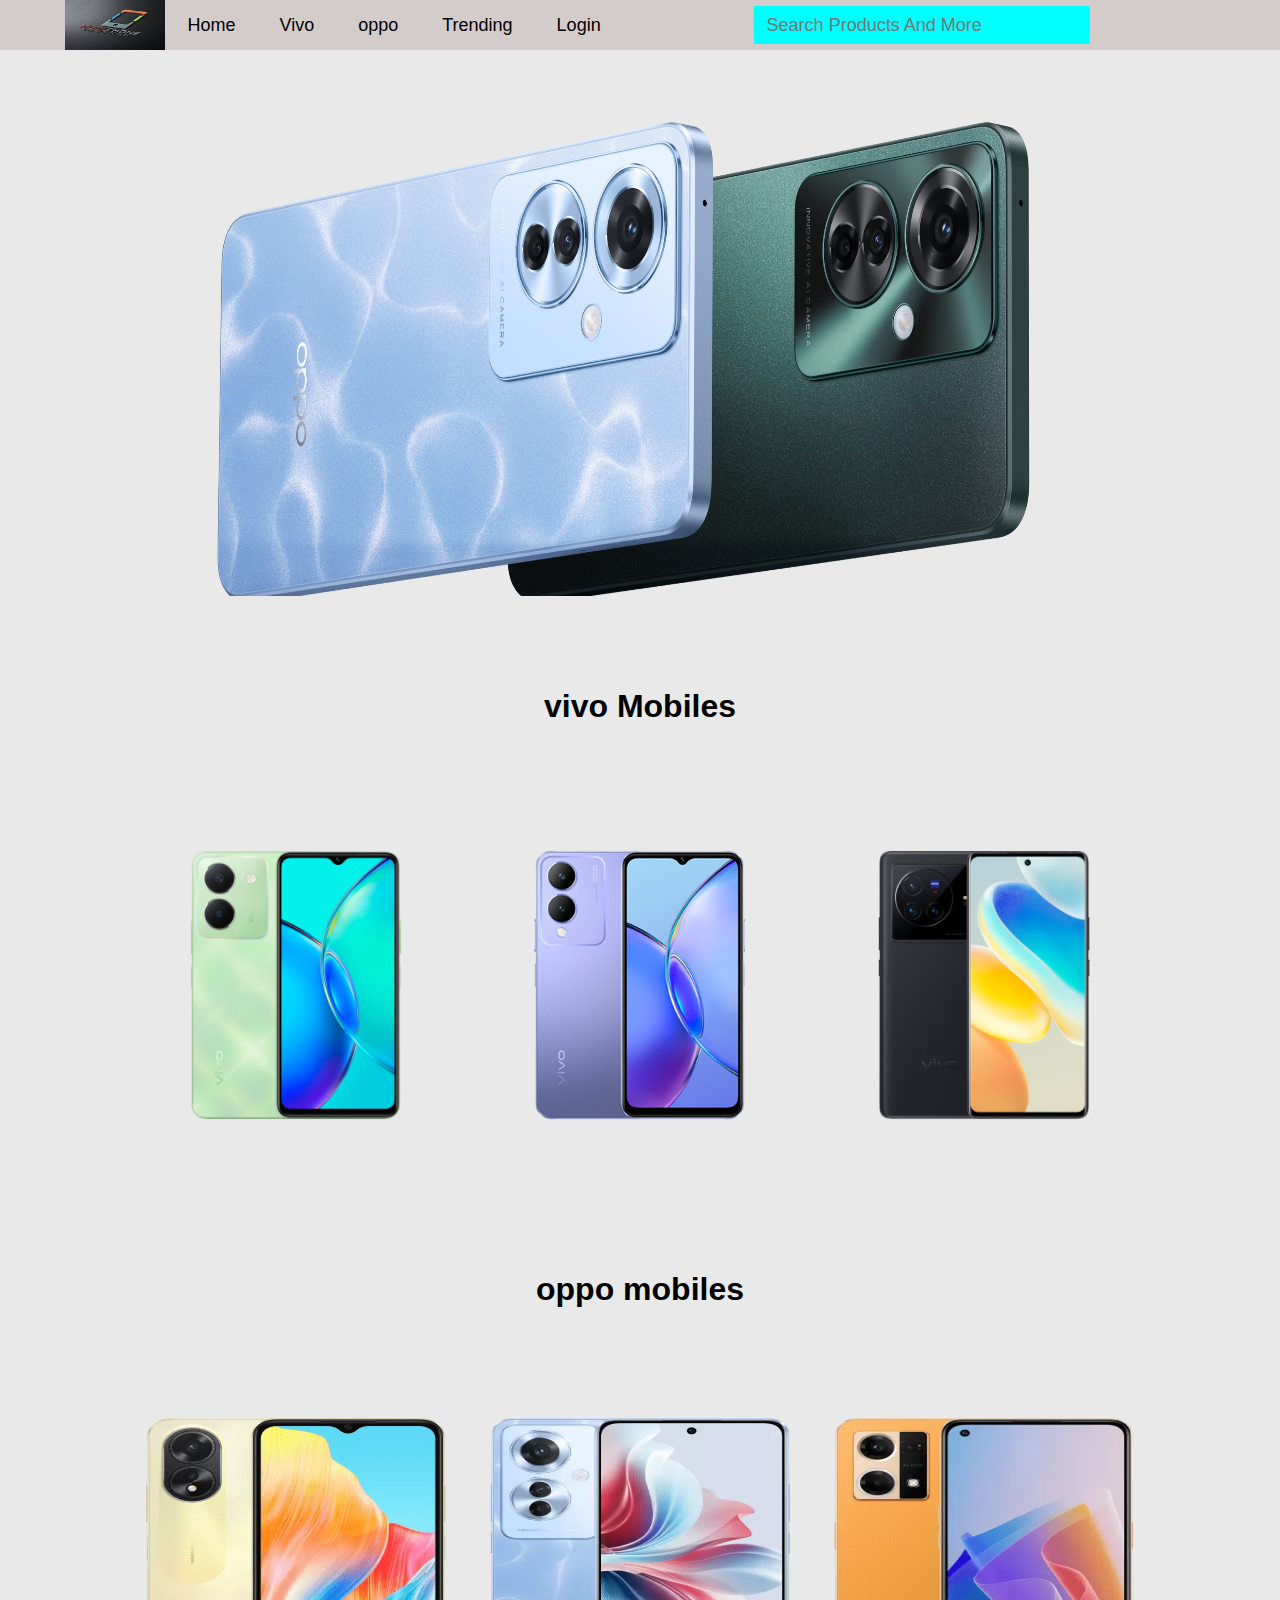
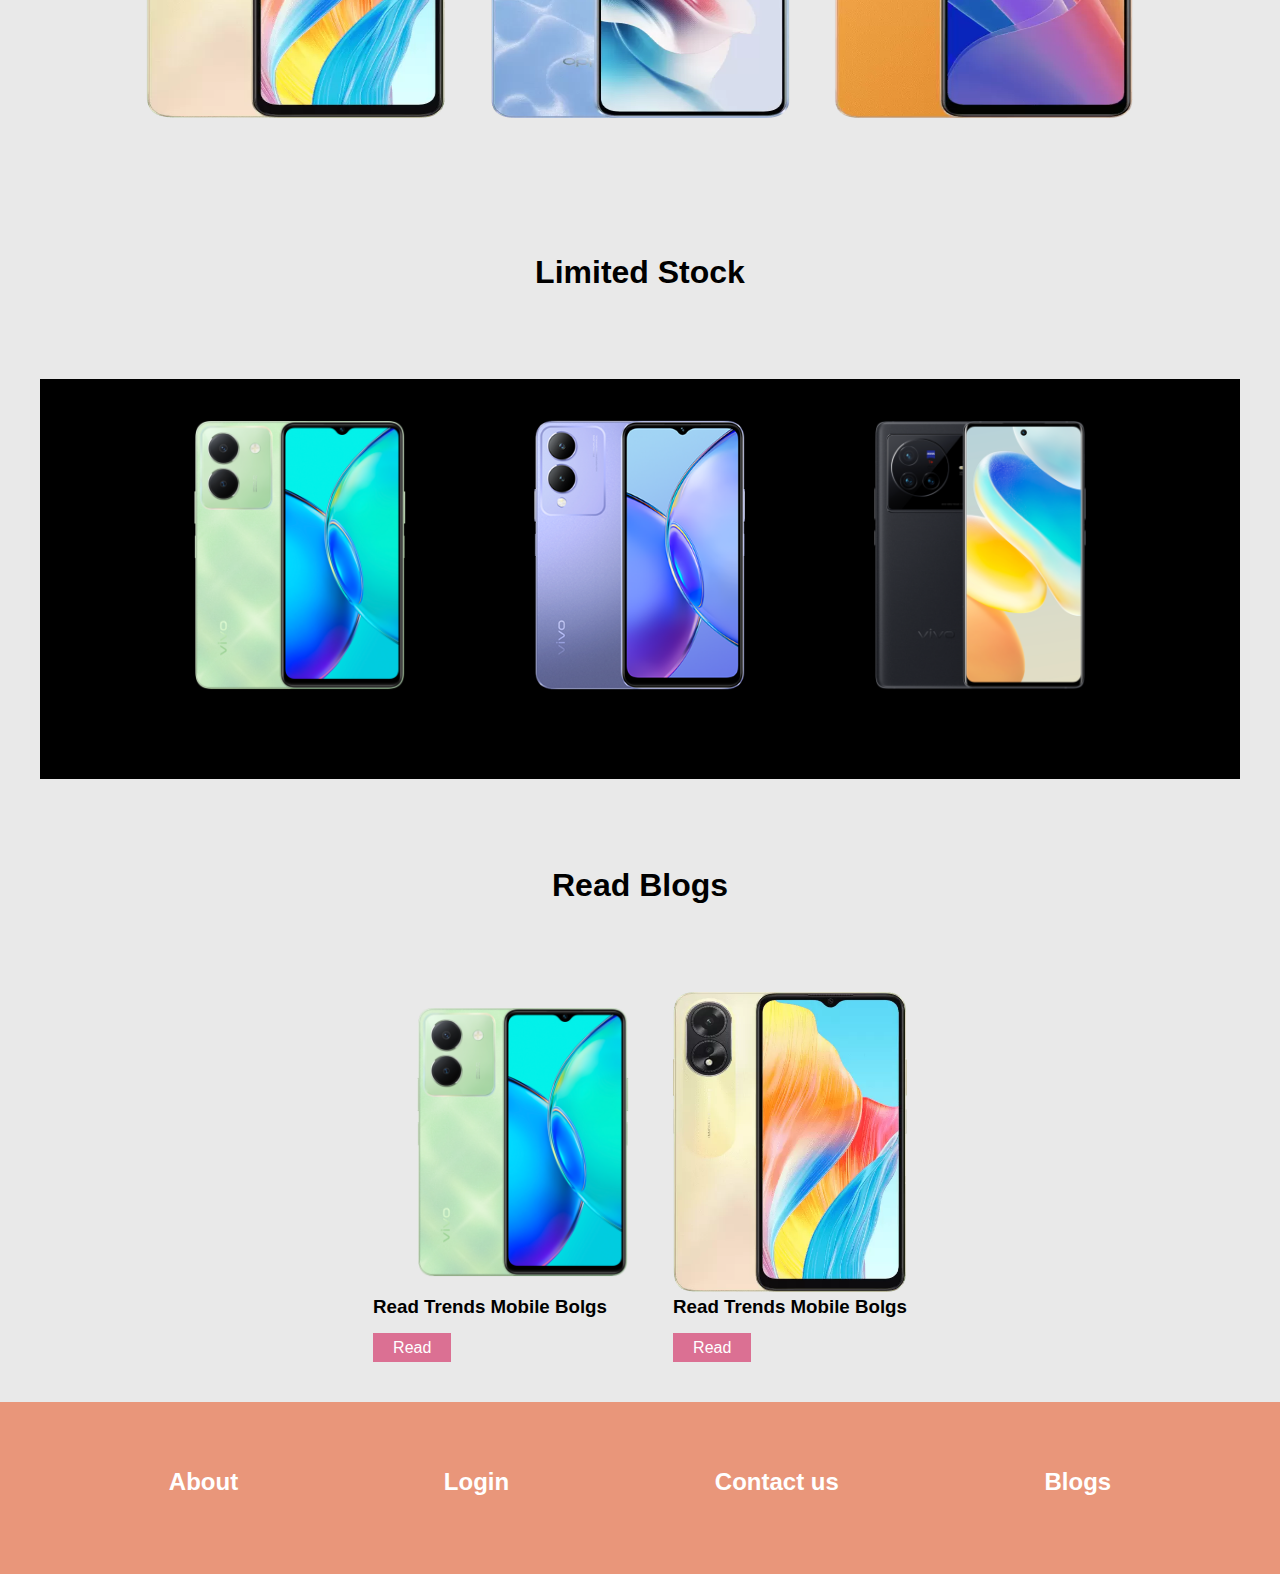
<file: index.html>
<!DOCTYPE html>
<html lang="en">
<head>
    <meta charset="UTF-8">
    <meta name="viewport" content="width=device-width, initial-scale=1.0">
    <title>Document</title>
    <link rel="stylesheet" href="index.css">
</head>
<body>
    





    <div class="container">
        <nav>
            <div class="logo">
                <img src="download.jpeg" alt="">
                <ul>
                    <li><a href="index.html">Home</a></li>
                    <li><a href="#vivo">Vivo</a></li>
                    <li><a href="#oppo">oppo</a></li>
                    <li><a href="#trends">Trending</a></li>
                    <li><a href="net-signup.html">Login</a></li>
            
                </ul>
            </div>
            <div class="SearchBar">
                <input type="text" placeholder="Search Products And More">
                <i class="fa-solid fa-magnifying-glass"></i>
            </div>
            <div class="icons">
                <i class="fa-solid fa-user"></i>
                <i class="fa-solid fa-bag-shopping"></i>

            </div>
            <i id="bar" class="fa-solid fa-user"></i>
          
        </nav>
        <div class="main">
            <img src="babr.png" alt="">
            
        </div>
        <div id="vivo">
            <div class="head">
                <h1>vivo Mobiles</h1>
            </div>
            <div class="vivos">
                <div class="card">
                    <img src="viv1.png" alt="">
                    <p></p>
                    <p></p>
                </div>
                <div class="card">
                    <img src="viv2.png" alt="">
                    <p></p>
                    <p></p>
                </div>
                <div class="card">
                    <img src="viv3.png" alt="">
                    <p></p>
                    <p></p>
                </div>
            </div>
        </div>
        <div id="oppo">
            <div class="head">
                <h1>oppo mobiles</h1>
            </div>
            <div class="oppos">
                <div class="card">
                    <img src="opo1.webp" alt="">
                    <p></p>
                    <p></p>
                </div>
                <div class="card">
                    <img src="oponew.webp" alt="">
                    <p></p>
                    <p></p>
                </div>
                <div class="card">
                    <img src="opo3.webp" alt="">
                    <p></p>
                    <p></p>
                </div>
            </div>
        </div>
        <div id="trends">
            <div class="head">
                <h1>Limited Stock </h1>
            </div>
            <div class="slides">
                <div class="slidecard">
                    <img src="viv1.png" alt="">
                    <img src="viv2.png" alt="">
                    <img src="viv3.png" alt="">
                    
                </div>
                <div class="slidecard">
                    <img src="opo1.webp" alt="">
                    <img src="oponew.webp" alt="">
                    <img src="opo3.webp" alt="">
                    
                </div>
                <div class="slidecard">
                    <img src="viv1.png" alt="">
                    <img src="opo1.webp" alt="">
                    <img src="viv2.png" alt="">
                    
                </div>
                <div class="slidecard">
                    <img src="oponew.webp" alt="">
                    <img src="viv3.png" alt="">
                    <img src="opo3.webp" alt="">
                    
                </div>
            </div>
        </div>
        <div id="blogs">
            <div class="head">
                <h1>Read Blogs</h1>
            </div>
            <div class="blogs">
                <div class="blogCard">
                    <img src="viv1.png" alt="">
                    <h3>Read Trends Mobile Bolgs</h3>
                    <a href="https://www.happimobiles.com/latest-mobile-blogs">Read</a>
                </div>
                <div class="blogCard">
                    <img src="opo1.webp" alt="">
                    <h3>Read Trends Mobile Bolgs</h3>
                    <a href="https://www.happimobiles.com/latest-mobile-blogs">Read</a>
                </div>
            </div>

        </div>
        <div class="footer">
            <div class="text">
                <a href="about.html"><h2>About</h2></a>
                <p></p>
                <p></p>
            </div>
            <div class="text">
               <a href="net-login.html"> <h2>Login</h2></a>
                <p></p>
                <p></p>
                <p></p>
            </div>
            <div class="text">
                <a href="contact.html"><h2>Contact us</h2></a>
                <p></p>
                <p></p>
                <p></p>
            </div>
            <div class="text">
               <a href="https://www.happimobiles.com/latest-mobile-blogs"> <h2>Blogs</h2></a>
                <p></p>
                <p></p>
                <p></p>
            </div>
        </div>
    </div>
    <script src="index.js"></script>
</body>
</html>
</file>
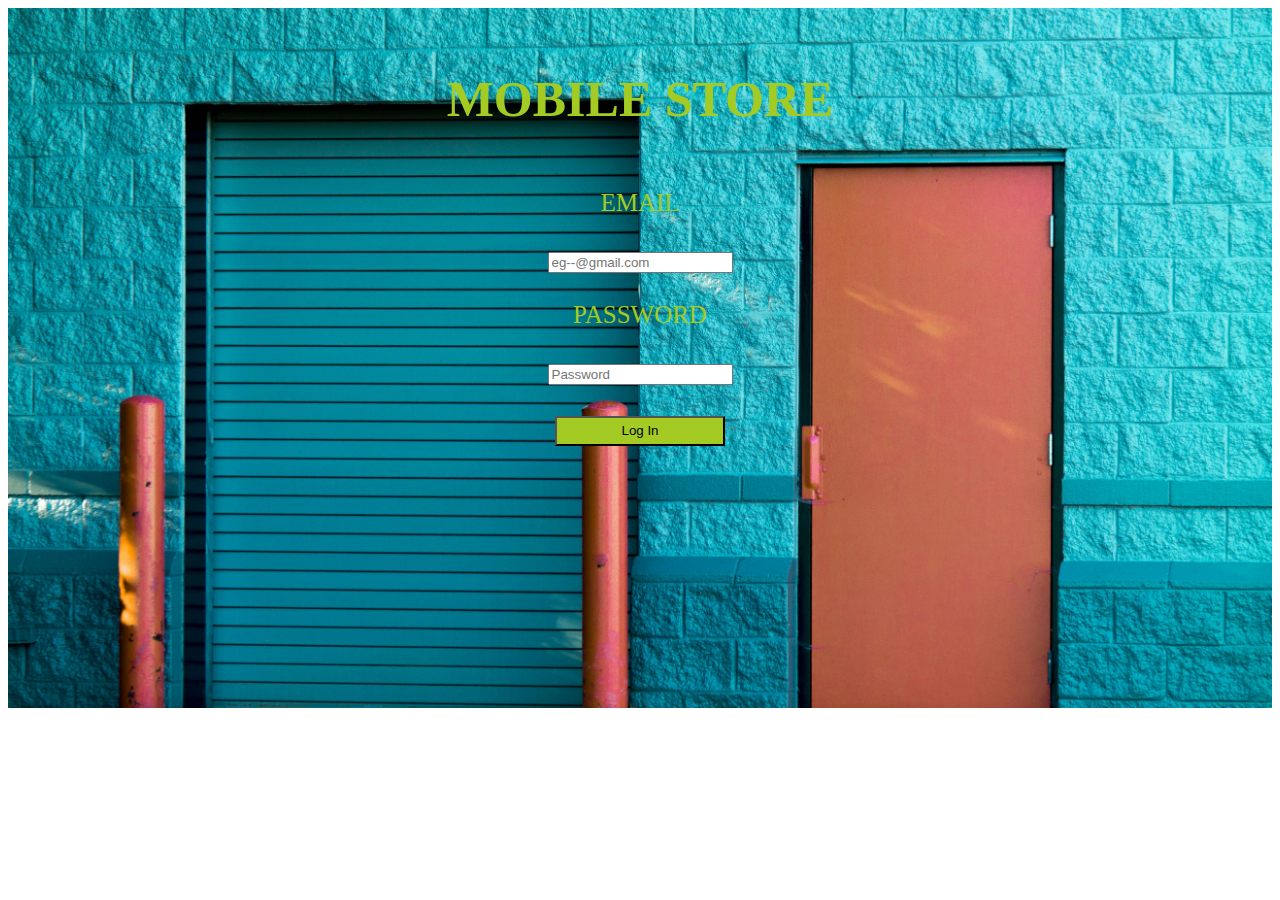
<file: net-login.html>
<!DOCTYPE html>
<html lang="en">
<head>
    <meta charset="UTF-8">
    <meta name="viewport" content="width=device-width, initial-scale=1.0">
    <title>Mobile Store</title>
    <style>
        span{color: rgb(164, 203, 35);}
        .net2{background-color: rgb(26, 14, 14);}
        div{background-image: url(lof.jpg);background-size: cover;
        height: 700px; font-size: 25px; padding: auto;}
        .net1{color: rgb(164, 203, 35);}
        input[type="submit"]{background-color: rgb(164,203,35); width: 170px; height: 30px;}
    </style>
</head>
<div>
    <body align="center">
        <form action="mob.html">
        <br>
        <h1><span>MOBILE STORE</span></h1>
        <br>
        <span class="net1"> EMAIL </span><br>
        <label for="EMAIL" class="net2"></label><br>
        <input type="email" id="EMAIL" placeholder="eg--@gmail.com" required>
        <br><br>
        <span class="net1">PASSWORD </span><br>
        <label for="PASSWORD" class="net2"></label><br>
        <input type="password" id="PASSWORD" placeholder="Password" required>
        <br><br>
        <input type="submit" id="Log In" value="Log In"> 
        <br>
        
        <br>
        <br>
       </form>

    




    </body>
    
</div>

</html>
</file>
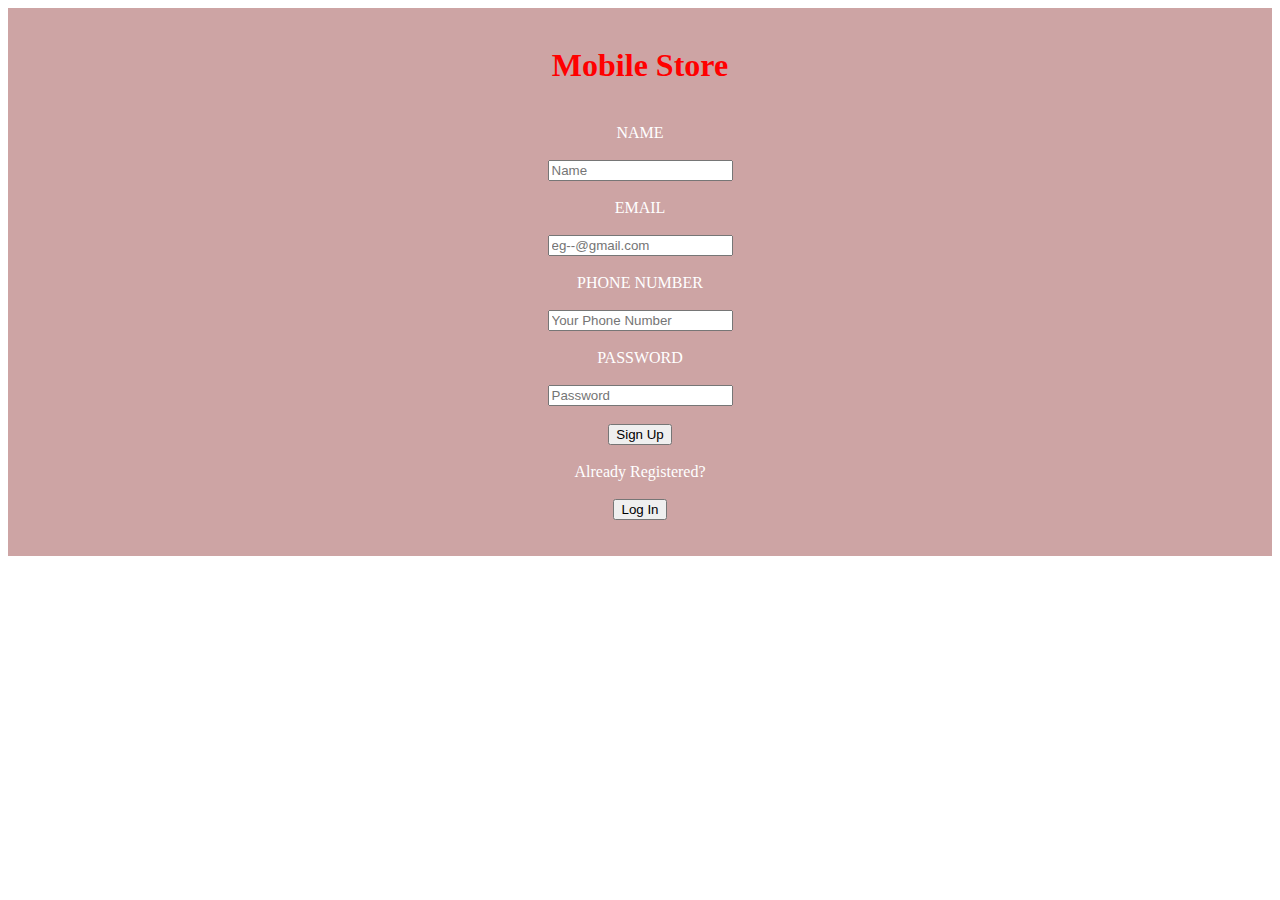
<file: net-signup.html>
<!DOCTYPE html>
<html lang="en">
<head>
    <meta charset="UTF-8">
    <meta name="viewport" content="width=device-width, initial-scale=1.0">
    <title>Netflix</title>
    <style>
        span{color: red;}
        .net2{background-color: white;}
        div{background-color: rgb(205, 164, 164);}
        .net1{color: white;}
    </style>
</head>
<div>
    <body align="center">
        <form action="mob.html">
        <br>
        <h1><span>Mobile Store</span></h1>
        <br>
       <span class="net1"> NAME</span><br>
        <label for="Name" class="net2"></label><br>
        <input type="text" id="Name" placeholder="Name" required>
        <br><br>
        <span class="net1"> EMAIL </span><br>
        <label for="EMAIL" class="net2"></label><br>
        <input type="email" id="EMAIL" placeholder="eg--@gmail.com" required>
        <br><br>
        <span class="net1">PHONE NUMBER </span><br>
        <label for="PHONE NUMBER" class="net2"></label><br>
        <input type="number" id="PHONE NUMBER" placeholder="Your Phone Number" required>
        <br><br>
        
        <span class="net1">PASSWORD </span><br>
        <label for="PASSWORD" class="net2"></label><br>
        <input type="password" id="PASSWORD" placeholder="Password" required>
        <br><br>
        <input type="submit" name="" id="Sign Up" value="Sign Up"" required>
        <br><br></form>
       <form action="net-login.html" target="_blank">
        <span class="net1">Already Registered?</span><br><br>
        <input type="submit" id="Log In" value="Log In"> 
        <br><br><br>
       </form>
    </body>
</div>
</html>
</file>
<file: index.css>
*{
    margin: 0%;
    padding: 0%;
}
body{
    font-family: 'roboto' , sans-serif;
    background-color: rgb(233, 233, 233);
}
nav{
    display: flex;
    justify-content: space-around;
    position: fixed;
    width: 100%;
    top: 0%;
    box-shadow: 1px,3px,3px,3px rgb(96, 155, 183);
    background-color: rgb(212, 203, 203);
    align-items: center;
}
.logo{
    display: flex;
    align-items: center;
}
.logo img{
    width: 100px;
    height: 50px;
}
ul{
    display: flex;
}
ul li {
    list-style: none;
}
ul li a {
    text-decoration: none;
    font-size: 18px;
    margin-inline: 22px;
    color: black;
}
.SearchBar{
    display: flex;
}
.SearchBar i{
    margin-left: -26px;
    margin-top: 8px;
    font-size: 18px;
}
.SearchBar input {
    width: 310px;
    height:12px ;
    padding:13px ;
    border: none ;
    outline: none;
    background-color: aqua;
    font-size: 18px;
}
.icons{
    display: flex;
    gap: 20px;
}
.icons i {
    font-size: 24px;
}
.main{
    width: 100%;
    
    
    margin-top: 96px;
}
.main img{
    width: 100%;
    height: 500px;
}
.head{
    text-align: center;
    padding: 88px;
}
.vivos{
    display: flex;
    justify-content: center;
    flex-wrap: wrap;
}
.oppos{
    display: flex;
    justify-content: center;
    flex-wrap: wrap;
}
.card{
    width:300px ;
    margin-inline: 22px ;
    margin-top: 22px;
}
.card img{
    width: 100%;
    height: 300px;
}
.card p {
    padding: 11px;
}
.slides{
    width: 1200px;
    height: 400px;
    background-color: black;
    position: relative;
    margin: auto;
    overflow: hidden;
}
.slidecard{
    display: flex;
    justify-content: center;
    width: 100%;
    height: 100%;
    position: absolute;
    transition: all 1s ease;
}
.slidecard img{
    width: 300px;
    height: 300px;
    margin-inline: 20px;
    margin-top: 26px;
}
.blogs{
    display: flex;
    justify-content: center;
}
.blogs.blogCard{
    width:300px ;
    margin-inline:22px ;
    margin: top 22px;
    background-color: black;
    color: white;
    padding: 22px;
    text-align: center;
}
.blogCard p{
    padding: 9px;
}
.blogCard img{
    width: 100%;
    height: 300px;
}
.blogCard a{
    padding: 6px 20px;
    background-color:  palevioletred;
    color: white;
    text-decoration: none;
    top: 21px;
    position: relative;
}
.footer{
    display: flex;
    justify-content: space-around;
    padding: 66px;
    margin-top: 66px;
    background-color: darksalmon;
    flex-wrap: wrap;
}
.footer a{
    text-decoration: none;
    color: white;font-weight: 700;
}
.text p{
    margin-top: 12px;
}
.cardDetail{
    display: flex;
    gap: 28px;
    padding: 22px;
}
.cardDetail h2{
    margin-top: 22px;
}
.cardDetail p{
    margin-top: 22px;
}
.cardDetail button{
    margin-top: 22px;
    width:120px ;
    height:35px ;
    background-color: aquamarine;
    color: white;
    font-size: 18px;
    border: none;

}
.cardDetail a{
    padding: 6px 22px;
    background-color: brown;
    color: white;
    text-decoration: none;
}
.cardDetail img{
    width: 400px;
    height: 400;
}
#bar{
    display: none;
}
@media screen and (max-width:1100px){
    /* ul{
        display: none;
    } */
    .SearchBar{
        display:none;
    }
    .icons{
        display: none;
    }
    /* #bar{
        display: block;
        font-size: 25px;
    } */
    .slides{
        width: 90%;
    }
    .slidecard img{
        width: 20%;

    }
}
@media screen and (max-width:600px){
    .slidecard img{
        height: 160px;
        margin-inline: 4px;
    }
    .slides{
        height: 230px;
    }
    .main img{
        width: 80%;
        height: 400px;
    }
    ul{
        /* width: 80%; */
        display: block;
    }
    .mainText h1{
        font-size: 35px;
    }
    .mainText p{
        font-size: 15px;
    }
}
@media screen and (max-width:700px){
    .cardDetail{
        display: block;
        text-align: center;
    }
    .cardDetail img{
        width: 70%;
    }

}



@media screen and (max-width:950px){
    .main{
        display: block;
        text-align: center;
    }
}
</file>
